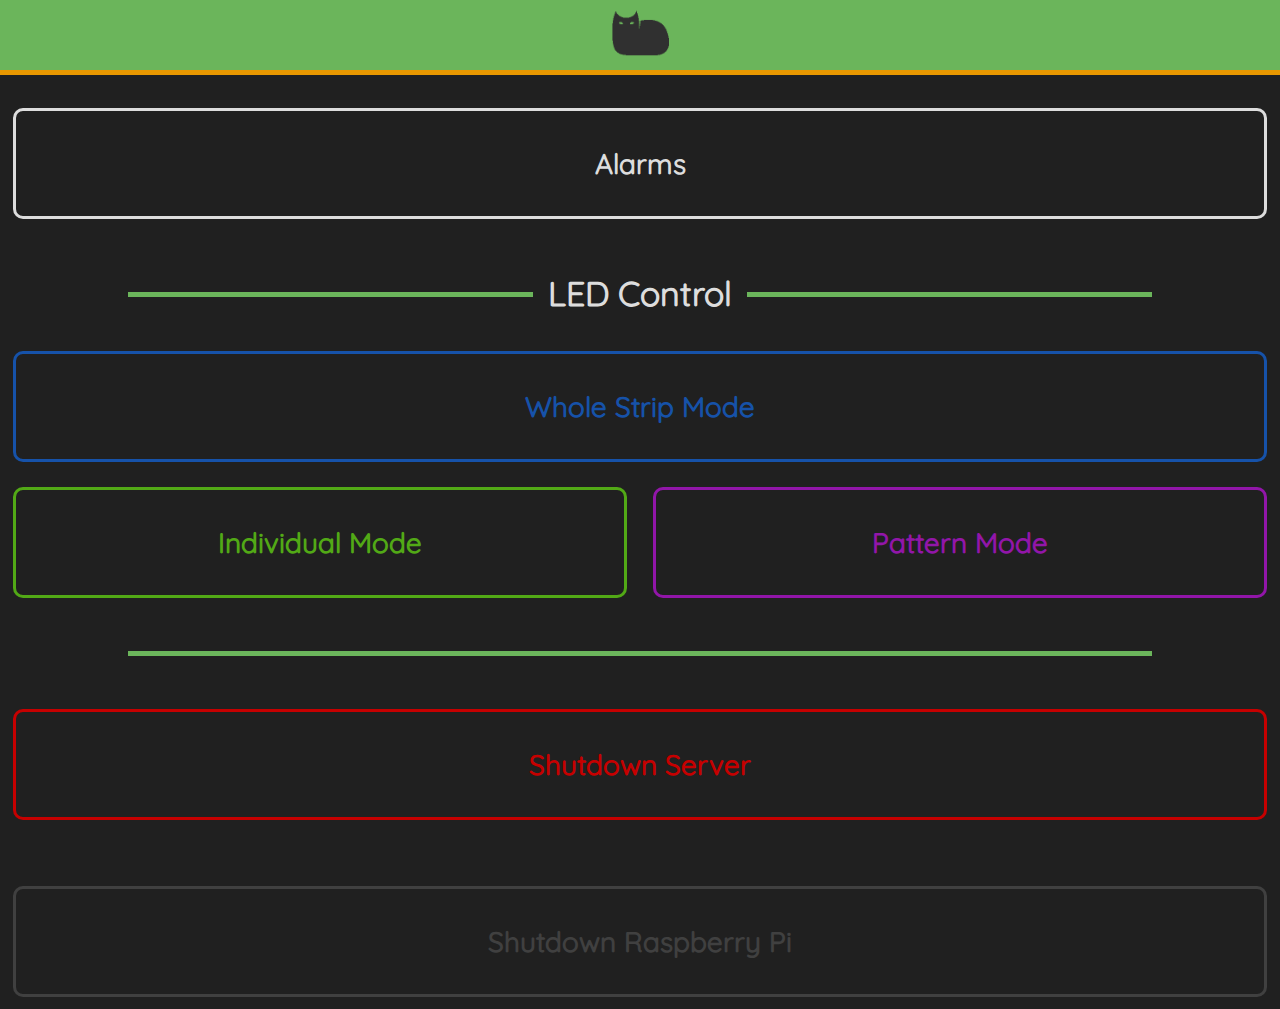
<file: index.html>
<!DOCTYPE html>
<html>
<head>
    <title>Home | Raspberry Pi</title>

    <link rel="stylesheet" type="text/css" href="/style.css">
    <meta name="viewport" content="width=device-width, initial-scale=1.0">
    <link rel="icon" href="favicon.ico?v=2" />
    <link rel="manifest" href="/manifest.json">
<script src="scripts/jquery.min.js"></script>
<script>

// Register Service Worker
if ('serviceWorker' in navigator) {
	navigator.serviceWorker.register("sw.js");
 }

function shutdown() {
    jQuery.ajax({
        'type'        : 'POST',
        'contentType' : 'application/json',
        'url'         : 'shutdown'
    })
    .done(function( data, textStatus, jqXHR ) {
        document.getElementsByTagName('body')[0].style.opacity = '0.2'
    });
	// stop link reloading the page
    event.preventDefault();
}

function PiOff() {
	var data = prompt("Enter password to shutdown Raspberry Pi:");

    jQuery.ajax({
        'type'        : 'POST',
        'dataType'    : 'text',
        'contentType' : 'application/json',
        'data'        : JSON.stringify(data),
        'url'         : 'PiOff'
    })
    .done(function( data, textStatus, jqXHR ) {
        alert(data);
        document.getElementsByTagName('body')[0].style.opacity = '0.2'
    })
    .fail(function(data, textStatus, errorThrown) {
        alert("Something failed.\n \n ----------  Debug Info  ---------- " + "\nData: " + data+"\nStatus: " +textStatus + "\n Error: " + errorThrown);
    });
	// stop link reloading the page
    event.preventDefault();
}
</script>
<style>
body {margin:0px;background-color:#202020; transition: opacity 2s;}

#header {
	width:100%;background-color:#6bb55b;text-align:center;
	border-bottom:5px #e89700 solid;height:70px;
}

a {
	display:block; margin:1%; padding:35px 0px; border-radius: 10px;
	text-align:center; font-size:28px; font-weight:900; color:#dddddd; text-decoration:none;
	box-sizing:border-box; border:3px #dddddd solid;

}
#led a:not(:nth-child(3)) {display:inline-block;}

.hrSec {
    height:5px;
    background-color:#6bb55b; border: none; position: relative;
    top: 60px; width: 80%; margin: 0% 10%;
}

.sec {
	text-align:center; font-size:34px; color: #dddddd;
    position: relative; line-height: 1.7; overflow: hidden;
}
.sec span { background-color: #202020; padding: 0 15px;}
</style>
</head>
<body>
<div id='header'><img src='logos/logo_162.png' height='70px'></div>
<br />
<a id='alarms' href='alarms.html'>Alarms</a>
<div id="led">
	<hr class='hrSec'>
	<h2 class='sec'><span>LED Control</span></h2>
	<a href='Leds' style='color:#1652a9;border-color:#1652a9'>Whole Strip Mode</a>
	<a href='IALeds' style='border-color:#52a916;color:#52a916;width:48%'>Individual Mode</a><a href='Pattern' style='border-color:#9216a9;color:#9216a9;width:48%'>Pattern Mode</a>
</div>
<hr class='hrSec' style='top:40px; margin-bottom:40px;'>
<br />
<br />
<a id='shutdown' onclick="shutdown()" style='border-color:#c60000;color:#c60000;'>Shutdown Server</a>
<br /><br />
<a id='PiOff' onclick="PiOff()" style="border-color:#404040;color:#404040">Shutdown Raspberry Pi</a>

</body>
</html>
</file>
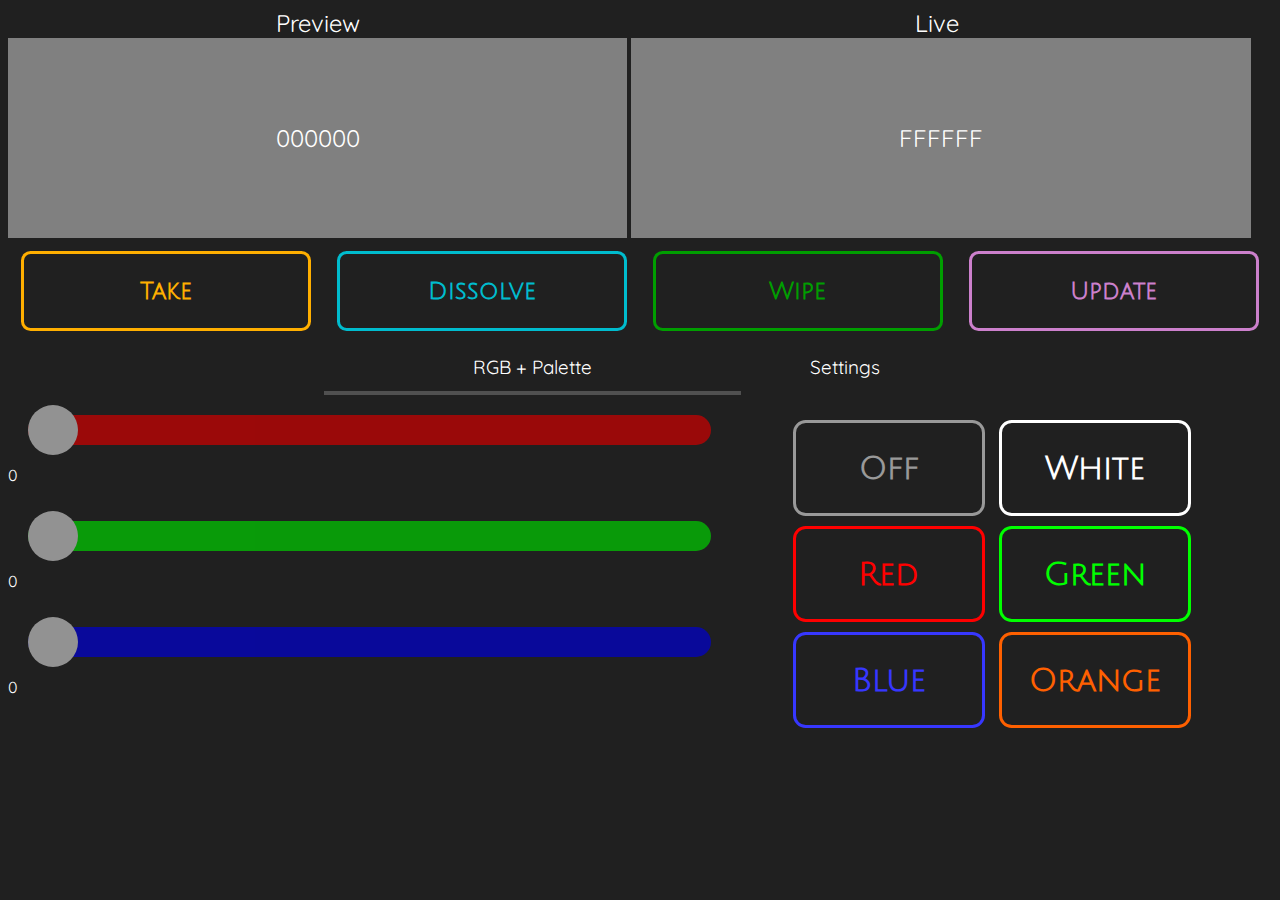
<file: Leds.html>
<!DOCTYPE html>
<html>
<head>
	<title>Whole Strip | Raspberry Pi</title>
<link rel="stylesheet" type="text/css" href="/style.css">
<meta name="viewport" content="width=device-width, initial-scale=1.0">
<script src="scripts/jquery.min.js"></script>
<script src="scripts/script.js"></script>
<script type="text/javascript">

window.onload = function(){loadElements();};

function loadElements() {

    // Global Vars
    preview = document.getElementById('preview');
    live = document.getElementById('live');
    pvColor = "000000";
    strips_chks = document.getElementById('publishTo').getElementsByTagName("input")
    strips_chks[0].checked = true

    // Add compile function to RGB sliders
    for (var i = 0; i < slider.length; i++) {
        slider[i].oninput = function(event) {
            // Show slider Value
            event.currentTarget.nextSibling.innerHTML = event.currentTarget.value;
            // Reset Dissolve Timer
            clearTimeout(DissolveTimer);
            // Call Compiler
            var color = compileColor();
            updatePreview(color, true);
        }
    }

    // On input function for master brightness
    document.getElementById("master").oninput = function(event) {
        // Show Value
        event.currentTarget.nextSibling.innerHTML = event.currentTarget.value;
        // Reset Dissolve Timer
        clearTimeout(DissolveTimer);
        updatePreview(pvColor,true);
    }

		// On input function for Fade out slider
    document.getElementById("fade_out").oninput = function(event) {
        // Show Value
        event.currentTarget.nextSibling.innerHTML = event.currentTarget.value;

    }

    // Add on Change to Publish to options
    for (let b of strips_chks) {b.addEventListener("change", returnColor)}

    // Color preview tile
    updatePreview('000000',false)
    // Get live strip color
    returnColor();
    // Check Autodissolve
    document.getElementById('autodissolve').checked = true;
};

function displayLiveColor(color) {
    // Pad extra zeros
    color = ("00000" + color).slice(-6);
    live.style.backgroundColor = "#" + color;

    // Display color code
    live.innerHTML = color;

    // Flip text color for visibility
    if (color.slice(0,1) <= 8 && color.slice(2,3) <= 8 && color.slice(4,5) <= 8 ) {
        live.style.color = "white";
    }
    else {
        live.style.color = "black";
    }

}

function returnColor() {
    // Get first checked strip
    const index = Array.prototype.findIndex.call(strips_chks,x => x.checked == true)
    if (index != -1) { // At least one strip is checked
        $.get("returnColor?strip="+index, (result) => displayLiveColor(result));
    }
}

function updatePreview(colorHex,delay) {
    setSliders(colorHex) // Update RGB Sliders. Must be done before multiplied by master

    pvColor = colorHex
    // Multiply colorHex by Master. Requires converting to rgb and back.
    var rgbToHex = function (start,stop) {
        var rgb = parseInt(document.getElementById("master").value *0.01* parseInt(pvColor.slice(start,stop),16));
        var hex = Number(rgb).toString(16);
        if (hex.length < 2) {
            hex = "0" + hex;
        }
        return hex;
    };
    colorHex = rgbToHex(0,2)+rgbToHex(2,4)+rgbToHex(4,6);

    // Set background color of preview
    preview.style.backgroundColor = "#" + colorHex;

    // Display color code
    preview.innerHTML = colorHex;

    // Flip text color for visibility
    if (colorHex.slice(0,1) <= 8 && colorHex.slice(2,3) <= 8 && colorHex.slice(4,5) <= 8 ) {
        preview.style.color = "white";
    }
    else {
        preview.style.color = "black";
    }

    // Check for Autotake
    if (document.getElementById('autotake').checked == true) {
        goLive();
    }
    // Check for Autodissolve
    else if (document.getElementById('autodissolve').checked == true) {
        // Delay for sliders
        if (delay == true) {
            DissolveTimer=setTimeout(goLive, 1000, true);
        } else {
            goLive(true);
        }
    }// Check for Autowipe
    else if (document.getElementById('autowipe').checked == true) {
        // Delay for sliders
        if (delay == true) {
            DissolveTimer=setTimeout(goLive, 1000, false, true);
        } else {
            goLive(false, true);
        }
    }
}

// Send request to server to show on strip
function goLive(dis = false, wipe = false) {
    
    // Read Strips to Publish to
    var s = ""
    for (var i = 0; i < strips_chks.length; i++) {
        if (strips_chks[i].checked) {s +=i + ','} 
    }

    if (s != "") { // No need to continue if no strip is selected
        // Set up Ajax Config
        config = {
            'type'        : 'POST',
            'dataType'    : 'JSON',
            'contentType' : 'application/json',
            'data'        : JSON.stringify({'color': preview.innerHTML, "strips":s.slice(0,-1)}),
            'success' : (result) => displayLiveColor(result)             
        }

        // Modify config
        if (document.getElementById('fade_out').value != 0) {
            config.data = JSON.stringify({'color':[document.getElementById("fade_out").value,preview.innerHTML,'000000'],"strips":s.slice(0,-1)})
            config.url = 'pattern?transition=fadeOut';
        } else if (dis == true ) {
            config.url = 'staticLive?transition=dissolve';
        } else if (wipe == true) {
            config.url = 'staticLive?transition=wipe';
        } else {
            config.url = 'staticLive?transition=take';
        }
        // Send Request
        jQuery.ajax(config);
        // stop link reloading the page
        //event.preventDefault();
    }
}

function LiveToPreview() {
    document.getElementById("master").value = 100;
    updatePreview(live.innerHTML);
}

function autoupdate() {
    if (document.getElementById('autoupdate').checked == true) {
        updateInterval = setInterval(returnColor, 5000);
        document.getElementById('update').style.opacity = "0.3";
    } else {
        clearInterval(updateInterval);
        document.getElementById('update').style.opacity = "1";
    }
}
</script>
<style>
#preview, #live {
    display:inline-block;
    height:200px; width:49%;
    margin:0px;padding:0px; border:none;
    text-align:center; line-height:200px; font-size:x-large;
    background:grey;
}

.plheader {
    display:inline-block;
    width:49%;
    margin:0px;padding:0px; border:none;
    text-align:center;font-size:x-large;
}

/* Resize for smaller screens */
@media screen and (max-width: 800px) {
    #preview, #live {
        height:100px;line-height:100px;font-size:large;
    }

}

</style>
</head>
<body>
<p class="plheader">Preview</p><p class="plheader">Live</p>
<p id="preview">000000 </p>
<p id="live">FFFFFF </p>

<div id=controlContainer ><!--
    --><button onclick="goLive()" class=takeControls id="take" style="border-color:#ffaf00;color:#ffaf00">Take</button><!--
    --><button onclick="goLive(true)" class=takeControls id="dissolve" style="border-color:#00bcce;color:#00bcce">Dissolve</button><!--
    --><button onclick="goLive(false,true)" class=takeControls id="wipe" style="border-color:#009e00;color:#009e00">Wipe</button><!--
    --><button onclick="returnColor()" class=takeControls id="update" style="border-color:#cc80cc;color:#cc80cc">Update</button><!--
--></div>

<!-- Palette Switch -->
<ul id="palSwitch">
    <li>RGB</li><!--
 --><li>Palette</li><!--
 --><li id="RP"> RGB + Palette</li><!--
 --><li>Settings</li>
<hr />
</ul>

<!-- RGB Sliders -->
<div id="slidecontainer">
  <input type="range" min="0" max="255" value="0" class="slider" style="background:#cf0000"><p>0</p>
  <input type="range" min="0" max="255" value="0" class="slider" style="background:#00cf00"><p>0</p>
  <input type="range" min="0" max="255" value="0" class="slider" style="background:#0000cf"><p>0</p>
</div>

<!-- Quick Buttons -->
<div id=buttonContainer>
    <button onclick="updatePreview('000000')" style="border-color:#999;color:#999;">Off</button>
    <button onclick="updatePreview('ffffff')" style="border-color:#ffffff;color:#ffffff;">White</button>
    <button onclick="updatePreview('ff0000')" style="border-color:rgb(255,0,0);color:rgb(255,0,0)" >Red</button>
    <button onclick="updatePreview('00ff00')" style="border-color:#00ff00;color:#00ff00" >Green</button>
    <button onclick="updatePreview('0000ff')" style="border-color:rgb(55,55,255);color:rgb(55,55,255)" >Blue</button>
    <button onclick="updatePreview('ff6000')" style="border-color:#ff6000;color:#ff6000;" >Orange</button>

</div>

<!-- Settings Drawer -->
<div id="settings">
    <div id="chkOptions">
        <span> Auto-take:
            <input type="checkbox" id="autotake" onclick="autotake()"></span><!--
        --><span> Auto-dissolve:
            <input type="checkbox" id="autodissolve" onclick="autodissolve()"></span><br/><!--
        --><span> Auto-wipe:
            <input type="checkbox" id="autowipe" onclick="autowipe()"></span><!--
        --><span> Refresh Continuously:
            <input type="checkbox" id="autoupdate" onclick="autoupdate()" ></span>
    </div>
    <h2>Publish to:</h2>
    <div id="publishTo">
    <!--<label><input type="checkbox">Above</label> <label><input type="checkbox">Below</label> <label><input type="checkbox">Box</label>
    -->$%^strip_chks
    </div>
    <br>
    <h2>Master:</h2>
    <input type="range" min="0" max="100" value="100" id="master"><p>100</p>
    <h2>Fade Out Timer:</h2>
	<input type="range" min="0" max="30" value="0" id="fade_out" class="slider2"><p>0</p>
    <button onclick="LiveToPreview()" style="border-color:#a00000;color:#a00000">Live to Preview</button>
    <a href="/" ><button style="border-color:#c24700;color:#c24700"> Home </button></a>
</div>
</body>
</html>
</file>
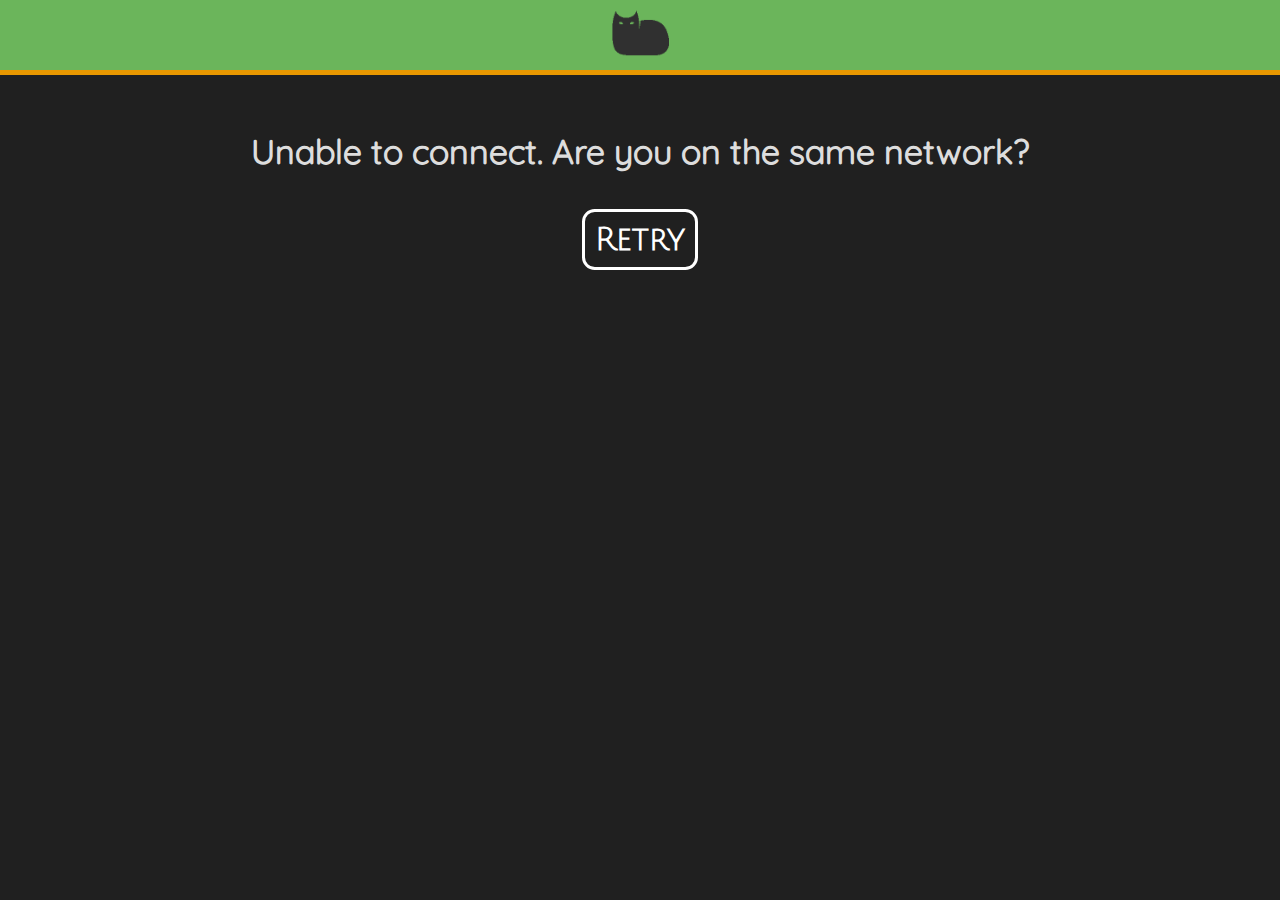
<file: offline.html>
<!DOCTYPE html>
<html>
<head>
    <title>Home | Raspberry Pi</title>

    <link rel="stylesheet" type="text/css" href="/style.css">
    <meta name="viewport" content="width=device-width, initial-scale=1.0">
    <link rel="icon" href="favicon.ico?v=2" />
    <link rel="manifest" href="/manifest.json">
<style>
body {margin:0px;background-color:#202020; transition: opacity 2s;}

#header {
	width:100%;background-color:#6bb55b;text-align:center;
	border-bottom:5px #e89700 solid;height:70px;
}
.sec {
	text-align:center; font-size:34px; color: #dddddd;
    position: relative; line-height: 1.7; overflow: hidden;
}
</style>
</head>
<body>
<script>
function retry() {
    window.location.reload()
}
</script>
<div id='header'><img src='logos/logo_162.png' height='70px'></div>
<br />
<h2 class="sec">Unable to connect. Are you on the same network?</h2>
<button style="display:block;margin:auto;padding:10px;" onclick="retry()">Retry</button>
</body>
</html>
</file>
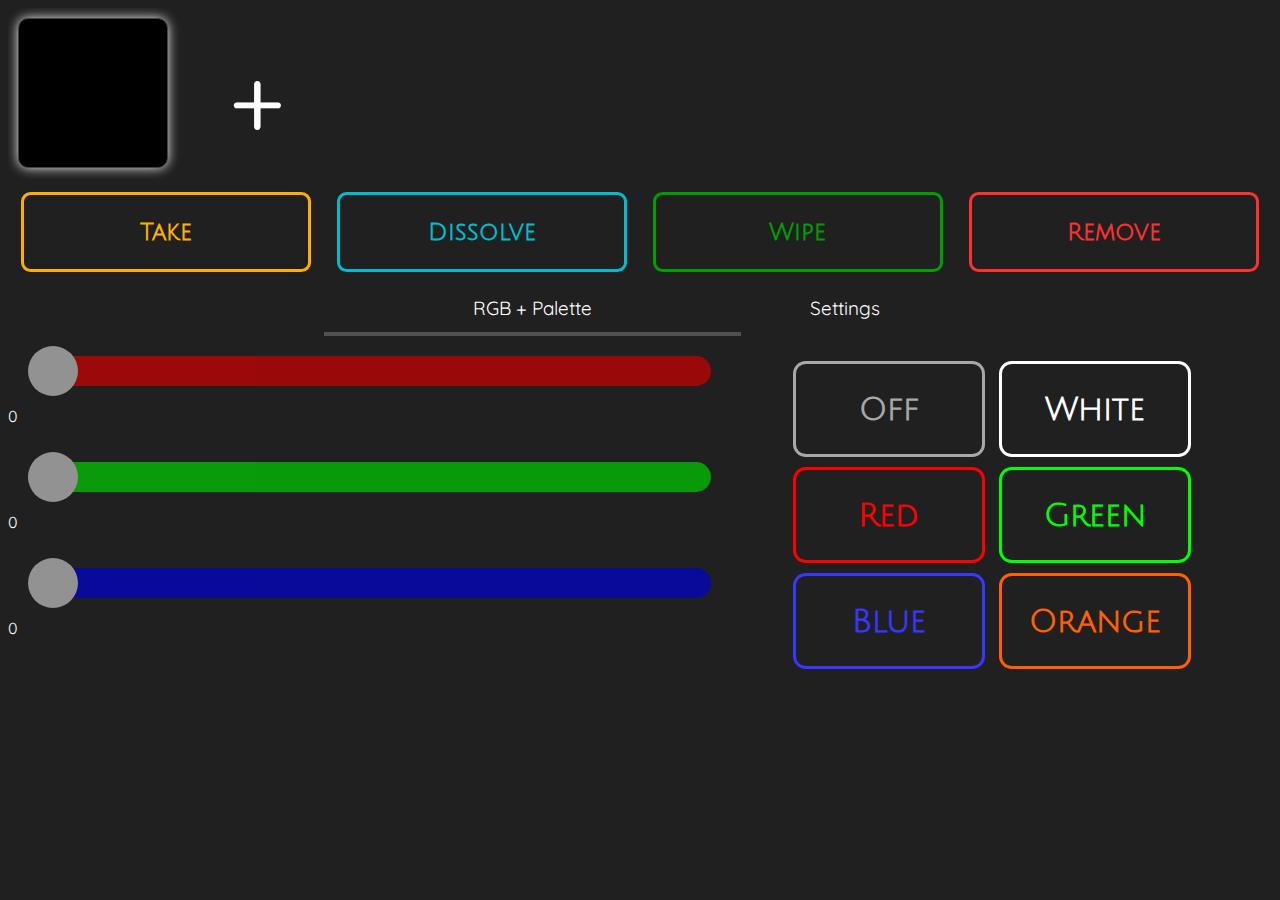
<file: Pattern.html>
<!DOCTYPE html>
<html>
<head>
	<title>Pattern | Raspberry Pi</title>
<link rel="stylesheet" type="text/css" href="/style.css">
<meta name="viewport" content="width=device-width, initial-scale=1.0">
<script src="scripts/jquery.min.js"></script>
<script src="scripts/jquery-ui.min.js"></script>
<script src="scripts/script.js"></script>
<script>
window.onload = function() {

	// Variable Setup
	pixelData = ["000000"];
	pix = document.getElementsByClassName("pix");
	activePix = 0
	remove = false
	strips_chks = document.getElementById('publishTo').getElementsByTagName("input")

	// Add Pixel Event Handlers
	for (var i = 0; i < pix.length; i++) {
		$(pix[i]).click(PixClick)
		.draggable({helper:'clone', start:drag})
	}

	// Onclick for 'add'
	document.getElementById('add').onclick = function(event) {
		document.getElementById('active').removeAttribute('id'); // Unhighlight Old Pix

		$(pix[pix.length - 1]).after('<div class="pix">&nbsp;</div>'); // Make New pix
		pix = document.getElementsByClassName("pix"); // Refresh listing

		activePix = pix.length - 1; // Make new pix active

		// Add Event Handlers
		$(pix[activePix]).click(PixClick)
		.draggable({helper:'clone', start:drag})

		pixelData[activePix] = "000000";
		pix[activePix].setAttribute("id", "active");
		$('#pixCont').scrollLeft(170*activePix-$('#pixCont').width()/2+170/2)

		setSliders(pixelData[activePix]) // Update RGB Sliders
	}

	// Add compile function to RGB sliders
    for (var i = 0; i < slider.length; i++) {
        slider[i].oninput = function(event) {
            // Show slider Value
            event.currentTarget.nextSibling.innerHTML = event.currentTarget.value;
            clearTimeout(DissolveTimer);
            pixelData[activePix] = compileColor();
            updatePreview(true);
        }
    }

    speeds = [0,0.05,0.1,0.15,0.2,0.25,0.5,0.75,1,1.5,2,3,4,5,10];
    // Input for Master
    document.getElementById("speed").oninput = function(event) {
        // Show Value
        event.currentTarget.nextSibling.innerHTML = speeds[event.currentTarget.value];
    }

    // Input for Master
    document.getElementById("master").oninput = function(event) {
        // Show Value
        event.currentTarget.nextSibling.innerHTML = event.currentTarget.value;
        clearTimeout(DissolveTimer);
		updatePreview(true)
    }

	// Palette Event Handlers
	palette = document.getElementById('buttonContainer').children;
	for (var i = 0; i < palette.length; i++) {
		// Set up drag properties
		$(palette[i]).droppable({drop: drop});
		// On Click
		$(palette[i]).on('click',function(e){
			if(e.originalEvent.detail > 1){ // Prevent action during double click
				return;
			}
			pixelData[activePix] = event.currentTarget.getAttribute("hexCode");
			updatePreview()
		})
		// Double click. Take single color whole strip live.
		palette[i].ondblclick = function(event) {
			// Read Strips to Publish to
			var s = ""
			for (var i = 0; i < strips_chks.length; i++) {
				if (strips_chks[i].checked) {s +=i + ','} 
			}

			config = { // Set up Ajax Config
					'type'        : 'POST',
					'dataType'    : 'JSON',
					'contentType' : 'application/json',
					'data'        : JSON.stringify({'color':event.currentTarget.getAttribute("hexCode"), "strips":s.slice(0,-1)})
					}
			// Check for Autos
			if (document.getElementById('autotake').checked == true) {
					config.url = 'staticLive?transition=take';
			}	else if (document.getElementById('autowipe').checked == true) {
				config.url = 'staticLive?transition=wipe';
			} else {
				config.url = 'staticLive?transition=dissolve';
			}
			// Send Request
			jQuery.ajax(config);
		}
	}
}

function PixClick() {
	me = event.currentTarget
	if (remove == false) {
		document.getElementById('active').removeAttribute('id');
		me.setAttribute("id", "active");

		// Calculate Index Value
		for (var i=0; (me=me.previousSibling); i++);
		activePix = i-1

		// Center Pix in Scroll
		// Total Width including margins * number of pix before - half of container width + half of total pix width)
		$('#pixCont').scrollLeft(170*activePix-$('#pixCont').width()/2+170/2)

		setSliders(pixelData[activePix]) // Update RGB Sliders
	} else {
		// Calc Index Value
		for (var i=0; (me=me.previousSibling); i++);
		activePix = i-1;

		pixelData.splice(activePix,1); // Remove from array
		$(this).remove(); //Delete element

		if (activePix == pixelData.length) {activePix -= 1} // Select last pix if this was last pix

		$(pix).css("box-shadow",""); // Unhighlight everything
		pix[activePix].setAttribute("id", "active"); // Highlight activePix
		setSliders(pixelData[activePix]) // Update RGB Sliders
		remove = false;
	}

}

// Multiply input color by Master. Requires converting to rgb and back.
function xMaster(hexPre, bright = false) {
    var hexPost = ""
    for (var x=0; x<3; x++) {
        // Convert to RGB and Multiply by master
        var rgb = parseInt(document.getElementById("master").value *0.01* parseInt(hexPre.slice(x*2,x*2+2),16));
        // Brighten color
        if (bright == true) {
            if (rgb != 0) {rgb = parseInt(rgb*2/3 +85)}
        }
        // convert back to hex
        var hex = Number(rgb).toString(16);
        if (hex.length < 2) {hex = "0" + hex;}
        hexPost += hex;
    }
    return hexPost
};

// Update Preview strip to show changes
function updatePreview(delay) {

    // Set color of each pixel.
    for (var i=0; i< pixelData.length; i++) {pix[i].style.backgroundColor = '#' + xMaster(pixelData[i],true)}

    setSliders(pixelData[activePix]) // Update RGB Sliders

    // Check for Autotake
    if (document.getElementById('autotake').checked == true) {
        goLive();
    }
    // Check for Autodissolve
    else if (document.getElementById('autodissolve').checked == true) {
        // Delay for sliders
        if (delay == true) {
            DissolveTimer=setTimeout(goLive, 1000,true);
        } else {
            goLive(true);
        }
    }// Check for Autowipe
    else if (document.getElementById('autowipe').checked == true) {
        // Delay for sliders
        if (delay == true) {
            DissolveTimer=setTimeout(goLive, 1000, false, true);
        } else {
            goLive(false, true);
        }
    }
}

// Parse data and submit request
function goLive(dis = false, wipe = false) {

    var colorHex = [];
    // Multiply data by Master
    for (var x=0; x < pixelData.length ; x++) {
        colorHex[x] = xMaster(pixelData[x]);
    }

	// Read Strips to Publish to
    var s = ""
    for (var i = 0; i < strips_chks.length; i++) {
        if (strips_chks[i].checked) {s +=i + ','} 
    }

    // Set up Ajax Config
    config = {
        'type'        : 'POST',
        'dataType'    : 'JSON',
        'contentType' : 'application/json'
        }

    if (dis == true && parseInt(document.getElementById("speed").value) == 0) { config.url = 'staticLive?transition=dissolve'}
    else if (wipe == true && parseInt(document.getElementById("speed").value) < 2) {config.url = 'staticLive?transition=wipe'}
    else if (parseInt(document.getElementById("speed").value) == 0) {config.url = 'staticLive?transition=take'}
    else {
		colorHex.splice(0,0,speeds[document.getElementById("speed").value]);
        if (wipe == true) {config.url = 'pattern?transition=wipe'}
		else if (dis == true && document.getElementById('single').checked) {config.url = 'pattern?transition=allDissolve'}
		else if (dis == true) {config.url = 'pattern?transition=dissolve'}
		else if (document.getElementById("speed").value != 0 && document.getElementById('single').checked) {config.url = 'pattern?transition=allTake'}
		else {config.url = 'pattern?transition=take'}
    }
    config.data = JSON.stringify({'color': colorHex, "strips":s.slice(0,-1)})
    // Send Request
    jQuery.ajax(config);
}

// Remove a Pixel
function Remove() {
	if (remove == false) {
		remove = true;
		$(pix).css("box-shadow","0px 0px 10px 2px #ec2c2c");
		document.getElementById('active').removeAttribute('id');
	} else {
		remove = false;
		$(pix).css("box-shadow","");
		pix[activePix].setAttribute("id", "active");
	}
}
// Drag and Drop
function allowDrop(ev) {
    ev.preventDefault();
}

function drag(ev,ui) {
	var me = ev.currentTarget
	for (var i=0; (me=me.previousSibling); i++);
	activeIndex = i-1;
}

function drop(event,ui) {
    var data = pixelData[activeIndex]
    $(this).attr('hexCode',data).html(data); // Save
    function brighten(hexPre) {
	var hexPost = ""
	for (var x=0; x<3; x++) {
	    // Convert to RGB and Multiply by master
	    var rgb = parseInt(hexPre.slice(x*2,x*2+2),16);
	    // Brighten color
	    if (rgb != 0) {rgb = parseInt(rgb*2/3 +85)}
	    // convert back to hex
	    var hex = Number(rgb).toString(16);
	    if (hex.length < 2) {hex = "0" + hex;}
	    hexPost += hex;
	}
	return hexPost
    };
    data = brighten(data) // Calculate Brightened Color
    $(this).css('border-color','#' + data).css('color','#' + data) // Show colors
}

</script>
<style>
#pixCont {
	width:auto;
    white-space: nowrap; overflow-x: auto; padding: 10px 0px;
}

.pix {
	width:150px;height:150px;
	background-color:#000000;
	display:inline-block;
	box-sizing:border-box; box-shadow: 0px 0px 10px 2px #444;
	margin: 0px 10px;
	border-radius:10px; border: 1px solid #444;
	font-size:100px; line-height:150px;
}

#active {box-shadow: 0px 0px 12px 0px #FFF, 0px 0px 10px 0px #000;}

#add {
	width:150px;height:150px;
	font-size:100px; text-align:center;
	display:inline-block; line-height:150px;
}

@media screen and (max-width: 600px) {
    .pix, #add {
        width: 100px;
        height: 100px;font-size: 75px;
        line-height: 100px;
    }
}
</style>
</head>
<body>

<div id='pixCont'>
	<div class="pix" id="active">&nbsp;</div>
	<div id="add">+</div>
</div>
<!-- Controls -->
<div id=controlContainer ><!--
    --><button onclick="goLive()" class=takeControls id="take" style="border-color:#ffaf00;color:#ffaf00">Take</button><!--
    --><button onclick="goLive(true)" class=takeControls id="dissolve" style="border-color:#00bcce;color:#00bcce">Dissolve</button><!--
    --><button onclick="goLive(false,true)" class=takeControls id="wipe" style="border-color:#009e00;color:#009e00">Wipe</button><!--
    --><button class="takeControls" style="border-color:#ff3030;color:#ff3030;" onclick="Remove()"> Remove </button><!--
--></div>

<ul id="palSwitch">
	<li>RGB</li><!--
 --><li>Palette</li><!--
 --><li id="RP"> RGB + Palette</li><!--
 --><li>Settings</li>
<hr />
</ul>

<!-- RGB Sliders -->
<div id="slidecontainer">
  <input type="range" min="0" max="255" value="0" class="slider" style="background:#cf0000"><p>0</p>
  <input type="range" min="0" max="255" value="0" class="slider" style="background:#00cf00"><p>0</p>
  <input type="range" min="0" max="255" value="0" class="slider" style="background:#0000cf"><p>0</p>
</div>

<!-- Quick Buttons -->
<div id="buttonContainer">
    <button style="border-color:#a8a8a8;color:#a8a8a8;" hexCode = "000000">Off</button>
    <button style="border-color:#fff;color:#fff;" hexCode = "ffffff" > White </button>
    <button style="border-color:#f00; color:#f00;" hexCode = "ff0000">Red</button>
    <button style="border-color:#0f0; color:#0f0;" hexCode = "00ff00">Green</button>
    <button style="border-color:rgb(55,55,255); color:rgb(55,55,255);" hexCode = "0000ff" >Blue</button>
    <button style="border-color:#ff6000;color:#ff6000;" hexCode = "ff6000" >Orange</button>
</div>

<!-- Settings Drawer -->
<div id="settings">
    <h2>Publish to:</h2>
    <div id="publishTo">
    <!--<label><input type="checkbox">Above</label> <label><input type="checkbox">Below</label> <label><input type="checkbox">Box</label>
    -->$%^strip_chks
    </div>
	<h2>Speed:</h2>
	<input type="range" min="0" max="14" value="0" step="1" id="speed"><p>0</p>
	<h2>Master:</h2>
    <input type="range" min="0" max="100" value="100" id="master"><p>100</p>
	<div id="chkOptions">
		<span> Auto-take:
            <input type="checkbox" id="autotake" onclick="autotake()"></span><!--
        --><span> Auto-dissolve:
            <input type="checkbox" id="autodissolve" onclick="autodissolve()"></span> <br/><!--
        --><span> Auto-wipe:
            <input type="checkbox" id="autowipe" onclick="autowipe()"></span><!--
	--><span> Single Color Mode:
            <input type="checkbox" id="single"></span>

    </div>
    <a href="index.html" ><button style="border-color:#c24700;color:#c24700;"> Home </button></a>

</div>
</body>
</html>
</file>
<file: style.css>
/* Quicksand Regular */
@font-face {
	font-family:'Quicksand';
    src: url("/fonts/Quicksand/Quicksand-Regular.woff2") format('woff2'),
         url("/fonts/Quicksand/Quicksand-Regular.woff") format('woff');
	font-weight: 400;
    font-style: normal;
}

/* Julius Sans One */
@font-face {
	font-family:'Julius Sans One';
    src: url("/fonts/JuliusSansOne/JuliusSansOne-Regular.woff2") format('woff2'),
         url("/fonts/JuliusSansOne/JuliusSansOne-Regular.woff") format('woff');
	font-weight: 400;
    font-style: normal;
}

body {
	/* -- Color Themes -- */
		/* Definitions
		--main: Page Background
		--secondary: Text
		--accent1: Active checkboxes
		--accent2: Button Backgrounds, Borders, Days of Week
		--disabled: Disabled checkboxes */

		/* Default */
		--main:#202020;	--secondary:#ffffff;	--accent1:#e89700;	--accent2:#505050;	--disabled:#c3c3c3;

		/* Winter Candy 
		--main:#F0F3F5;	--secondary:#393D3F;	--accent1:#E8436A;	--accent2:#E89292;	--disabled:#c3c3c3;

		/* Spring 
		--main:#d6ffc6;	--secondary:#005800;	--accent1:#11850f;	--accent2:#668934;	--disabled:#c3c3c3; */

		/* Fall Foliage
		--main:#ffe389;	--secondary:#734b00;	--accent1:#e89700;	--accent2:#dd5c00;	--disabled:#c3c3c3;*/

	font-family:'Quicksand','Roboto', sans-serif;background-color:var(--main);color:var(--secondary);}

button {
    border:none;
    border-radius:.4em;
    font-size:2em;
    color:white;
	font-family: 'Julius Sans One', sans-serif; font-weight:600;
	border-width: 3px; border-style: solid; background-color: rgba(0,0,0,0); font-weight:900;
}

#buttonContainer {
    display:inline-block;
    vertical-align:top;
    width:35%;
    text-align:center;
    margin-top:20px;
}

#buttonContainer button {
    height:3em;
    width:6em;
    margin:5px;
}

/* Slider CSS */
#slidecontainer {
    width: 60%;
    display:inline-block;
    vertical-align:top;
}

.slider {
    appearance: none;
    width: 90%;
    height: 30px;
    margin:20px 20px 0px 20px;
    border-radius: 15px;
    background: #d3d3d3;
    outline: none;
    opacity: 0.7;
    -webkit-transition: .2s;
    transition: opacity .2s;
}

.slider:hover, #master:hover, #speed:hover {
    opacity: 1;
}

.slider::-webkit-slider-thumb{
    -webkit-appearance: none;
    appearance: none;
    width: 50px;
    height: 50px;
    border-radius: 50%;
    background: var(--disabled);
    cursor: pointer;
}

.slider::-moz-range-thumb{
    width: 50px;
    height: 50px;
    border-radius: 50%;
    background: var(--disabled);
    cursor: pointer;
}

#master, #speed, .slider2 {
    appearance: none;
    width: 90%;
    height:20px;
    margin:5% 5% 0% 5%;
    border-radius:15px;
    background: var(--accent2);
    outline: none;
    opacity: 0.7;
    -webkit-transition: .2s;
    transition: opacity .2s;
}

#master::-webkit-slider-thumb, #speed::-webkit-slider-thumb, .slider2::-webkit-slider-thumb {
    appearance: none;
    width: 40px;
    height: 40px;
    border-radius: 50%;
    background: var(--disabled);
    cursor: pointer;
}

 #master::-moz-range-thumb, #speed::-moz-range-thumb, .slider2::-moz-range-thumb {
    width: 40px;
    height: 40px;
    border-radius: 50%;
    background: #9f9f9f;
    cursor: pointer;
}
/* ----- Toggle Switches ----- */
/* The switch - the box around the slider */
.switch {
  position: relative;
  display: inline-block;
  width: 60px;
  height: 34px;
}

/* Hide default HTML checkbox */
.switch input {
  opacity: 0;
  width: 0;
  height: 0;
}

/* The slider */
.toggle {
  position: absolute;
  cursor: pointer;
  top: 0;
  left: 0;
  right: 0;
  bottom: 0;
  background-color: var(--disabled);
  transition: transform .4s, background-color .4s;
}

.toggle:before {
  position: absolute;
  content: "";
  height: 26px;
  width: 26px;
  left: 4px;
  bottom: 4px;
  background-color:var(--main);
  transition: transform .4s, background-color .4s;
}

.toggle:hover {background-color:#808080;}

input:checked + .toggle {background-color: var(--accent1);}

input:focus + .toggle {box-shadow: 0 0 0px #2196F3}

input:checked + .toggle:before {
  -webkit-transform: translateX(26px);
  -ms-transform: translateX(26px);
  transform: translateX(26px);
}

/* Rounded sliders */
.toggle.round {border-radius: 34px}
.toggle.round:before {border-radius: 50%}

/* ----- Other Stuff ----- */
#controlContainer {
    width:100%;
}

.takeControls {
    display:inline-block;
    width:23%;
    margin:1%;padding:1em 0px;
    text-align:center;font-size:x-large;vertical-align:middle;overflow:hidden;
}

#takeOptions {
    font-size:large;font-weight:300;
}

#publishTo {
    display: flex; justify-content: space-evenly;
}

#publishTo label {
    position: relative;
    min-width: 20vw;
    display: inline-block;
    padding:10px 10px; text-align: center;
    font-size: 1em;
}

#publishTo input[type='checkbox'] {
    position: absolute;
    top: 0%;
    left: 0;
    width: 100%; height:100%;
    padding: 0px; margin: 0px;
    border-radius: 3em;z-index:-1;
    background: none; border:2px solid var(--disabled);
}

#publishTo input[type='checkbox']:checked  { border-color: var(--accent1);}
#publishTo input[type='checkbox']:hover { border-color: var(--accent2);}
#publishTo label:has(> input[type='checkbox']:checked) {color: var(--accent1)}
#publishTo label:has(> input[type='checkbox']:hover) {color: var(--accent2);}

input[type='checkbox'] {
    -webkit-appearance: none;
    appearance: none;
    width:25px; height:25px; vertical-align:middle;
    background-color:var(--disabled);
}

input[type='checkbox']:hover {
    background-color:var(--accent2);
}

input[type='checkbox']:checked {
    background-color:var(--accent1);
}

input:focus, button:focus {
    outline:none;
}

/* Resize for smaller screens */
@media screen and (max-width: 800px) {

    #slidecontainer, #buttonContainer {
        width: 100%;
    }
}

@media screen and (max-width: 600px) {
    #buttonContainer button {
        font-size:1.5em;
    }
    .takeControls {
        font-size:.8em;
    }
}

/* --- RGB / Palette / Setting Switch --- */

#palSwitch {padding-left:0px;box-sizing: border-box;
  width: 50%;
  margin: 0 auto;
  font-weight: 300}

#palSwitch li {
  text-align: center;
  display: inline-block;
  width: 33%;
  padding: .75rem 0;
  margin: 0;
  text-decoration: none;
  color:var(--secondary);
  font-size:1.2em
}

#palSwitch li:hover {cursor:pointer;}

#RP {width:66% !important;}
#RP:hover ~ hr {margin-left:0%;width:66%;}

#palSwitch li:nth-child(1), #palSwitch li:nth-child(2) {display: none !important;}

#palSwitch li:nth-child(1):hover ~ hr {margin-left: 0%;width:33%;}
#palSwitch li:nth-child(2):hover ~ hr {margin-left: 33%;width:33%;}
#palSwitch li:nth-child(4):hover ~ hr {margin-left: 66%;width:33%;}

hr {
  height: .25rem;
  width: 66%;
  margin: 0;
  background: var(--accent2);
  border: none;
  transition: .3s ease-in-out;
}

#settings {
	width:100%;height:auto;
    display:none;
}

#settings button {
    width: 96%;
    color: white;
    font-size: medium;
    text-align: center;
    z-index: 101;
    padding: 25px 15px;
    margin: 15px 2%;
}

#chkOptions {
    width:100%;
    text-align:center;font-size:large;font-weight:300;
}
#chkOptions span {
	width:50%; display:inline-block;
	margin:20px 0px;
}

/* Mobile Settings */
@media screen and (max-width: 800px) {
    #palSwitch {width:90%;}

    hr {width:33%;}

    #palSwitch li:nth-child(1), #palSwitch li:nth-child(2) {display:inline-block !important;}
    #buttonContainer {display:none}

	#RP {display:none !important;}
}
</file>
